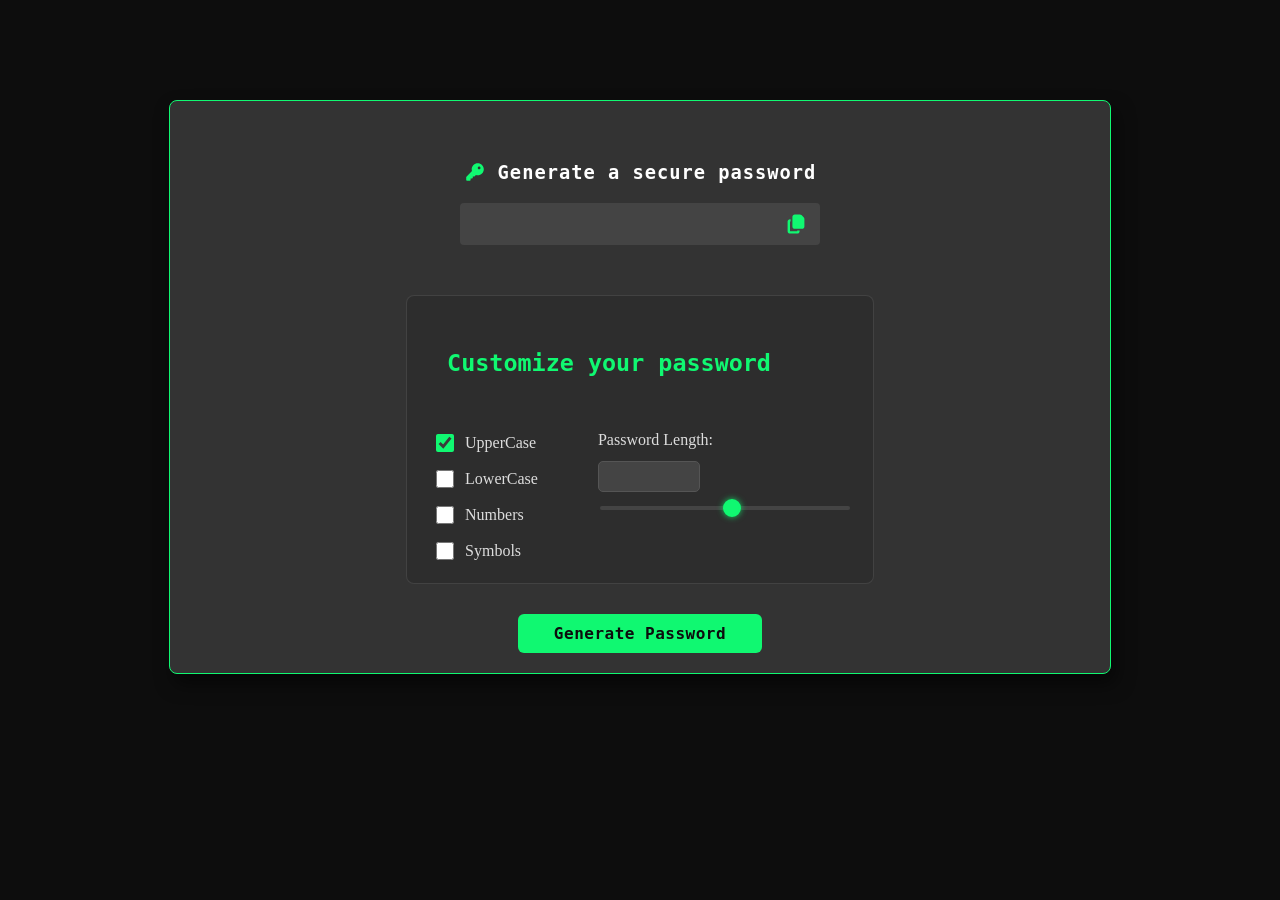
<file: index.html>
<!DOCTYPE html>
<html lang="en">
  <head>
    <meta charset="UTF-8" />
    <meta name="viewport" content="width=device-width, initial-scale=1.0" />
	<link rel="stylesheet" href="./css/style.css" />
    <title>Random Password Generator</title>
  </head>
  <body>
    <!-- main container -->
    <div class="container">
		<!-- main container header -->
      <div class="container-header">
		<div class="container-header-subHeader">
			<svg xmlns="http://www.w3.org/2000/svg" viewBox="0 0 640 640">
				<path
					d="M400 416C497.2 416 576 337.2 576 240C576 142.8 497.2 64 400 64C302.8 64 224 142.8 224 240C224 258.7 226.9 276.8 232.3 293.7L71 455C66.5 459.5 64 465.6 64 472L64 552C64 565.3 74.7 576 88 576L168 576C181.3 576 192 565.3 192 552L192 512L232 512C245.3 512 256 501.3 256 488L256 448L296 448C302.4 448 308.5 445.5 313 441L346.3 407.7C363.2 413.1 381.3 416 400 416zM440 160C462.1 160 480 177.9 480 200C480 222.1 462.1 240 440 240C417.9 240 400 222.1 400 200C400 177.9 417.9 160 440 160z"
				/>
			</svg>
			<h3>Generate a secure password</h3>
		</div>
		<div class="container-header-content">
			<input type="text" class="generated-pass-input" id="generated-password" disabled/>
			<svg xmlns="http://www.w3.org/2000/svg" viewBox="0 0 640 640" class="copy-icon">
			  <path
				d="M288 64C252.7 64 224 92.7 224 128L224 384C224 419.3 252.7 448 288 448L480 448C515.3 448 544 419.3 544 384L544 183.4C544 166 536.9 149.3 524.3 137.2L466.6 81.8C454.7 70.4 438.8 64 422.3 64L288 64zM160 192C124.7 192 96 220.7 96 256L96 512C96 547.3 124.7 576 160 576L352 576C387.3 576 416 547.3 416 512L416 496L352 496L352 512L160 512L160 256L176 256L176 192L160 192z"
			  />
			</svg>
		</div>
        <!-- <hr width="10%" size="2" color="#777" /> -->
      </div>
	  <!-- main container body -->
      <div class="container-body">
			<div class="container-body-header">
				<h3>Customize your password</h3>
			</div>
			<!-- password features -->
			<div class="container-body-content">
				<div class="container-body-content-checkboxes">
					<label>
						<input type="checkbox" name="uppercase" checked />
						UpperCase
					</label>
					<label>
						<input type="checkbox" name="lowercase">
						LowerCase
					</label>
					<label>
						<input type="checkbox" name="numbers">
						Numbers
					</label>
					<label>
						<input type="checkbox" name="symbols">
						Symbols
					</label>
				</div>
				<div class="container-body-content-passlen">
					<label>Password Length:</label>
					<input type="number" id="passlen-number" name="passlen" min="8" max="25">
					<input type="range" id="passlen-range" min="8" max="25">
				</div>
			</div>
      </div>
	  <!-- main container footer -->
	  <div class="container-footer">
		<button id="generate-btn">Generate Password</button>

	  </div>
    </div>
	<script src="./js/index.js"></script>
  </body>
</html>
</file>
<file: css/style.css>
body {
	background-color: #0d0d0d;
	margin: 0;
	padding: 0;
}

/* main container styles */
.container {
	display: flex;
	flex-direction: column;
	justify-content: center;
	align-items: center;
	background-color: #333;
	width: 90%;
	max-width: 900px;
	min-height: 500px;
	margin: 100px auto;
	padding: 20px;
	border: 1px solid #10f871;
	border-radius: 8px;
	box-shadow: 5px 10px 18px rgba(0, 0, 0, 0.5);
}

/* main container's header styles */
.container-header {
	display: flex;
	flex-direction: column;
	justify-items: center;
	align-items: center;
	width: 100%;
	padding: 20px 0;
}

/* main container's header: header section */
.container-header-subHeader {
	display: flex;
	justify-content: center;
	align-items: center;
	gap: 12px;
	width: 100%;
	padding: 20px;
}

.container-header-subHeader svg {
	width: 22px;
	height: 22px;
	flex-shrink: 0;
	fill: #10f871;
}

.container-header-subHeader h3 {
	color: white;
	font-family: Inconsolata, monospace;
	font-weight: 700;
	margin: 0;
	letter-spacing: 1px;
}

/* main container's header: content section */
.container-header-content {
	display: flex;
	align-items: center;
	gap: 12px;
	position: relative;
	min-width: 40%;
}

.container-header-content .generated-pass-input {
	width: 100%;
	background-color: #444;
	padding-right: 40px;
	height: 40px;
	border: none;
	outline: none;
	border-radius: 4px;
	font-size: 16px;
	color: #0b132b;
	text-shadow: 0 0 6px rgba(16, 248, 113, 0.4);
}

.container-header-content svg.copy-icon {
	width: 24px;
	height: 24px;
	position: absolute;
	right: 12px;
	top: 50%;
	transform: translateY(-50%);
	cursor: pointer;
	fill: #10f871;
	transition: transform 0.2s ease, filter 0.25s ease;
}

.container-header-content svg.copy-icon:hover {
	transform: scale(1.12);
	filter: drop-shadow(0 0 6px #10f871);
}

.container-header-content svg.copy-icon:active {
	transform: scale(0.92);
	filter: drop-shadow(0 0 2px #10f871);
}

/* main container's body */
.container-body {
	display: flex;
	justify-content: center;
	flex-direction: column;
	padding: 20px 25px;
	margin-top: 30px;
	border: 1px solid rgba(255, 255, 255, 0.1);
	border-radius: 8px;
	background-color: #2d2d2d;
}

.container-body-header {
	color: #10f871;
	padding: 10px 15px;
	font-family: "Inconsolata", monospace;
	font-size: 20px;
	margin: 0 0 20px 0;
}

.container-body-content {
	display: flex;
	justify-content: space-between;
	flex-wrap: wrap;
	gap: 60px;
}

.container-body-content-checkboxes {
	display: flex;
	flex-direction: column;
	gap: 12px;
	color: #ddd;
}

.container-body-content-checkboxes label {
	display: flex;
	align-items: center;
	gap: 8px;
	font-size: 16px;
}

.container-body-content-checkboxes input[type="checkbox"] {
	width: 18px;
	height: 18px;
	accent-color: #10f871;
	cursor: pointer;
	transition: transform 0.1s ease;
}

.container-body-content-checkboxes input[type="checkbox"]:active {
	transform: scale(0.95);
}

.container-body-content-checkboxes input[type="checkbox"]:checked {
	accent-color: #10f871;
}

.container-body-content-checkboxes input[type="checkbox"]:focus-visible {
	outline: 2px solid #10f871;
	outline-offset: 2px;
}

.container-body-content-passlen {
	display: flex;
	flex-direction: column;
	color: #ddd;
	gap: 12px;
	min-width: 250px;
}

.container-body-content-passlen label {
	font-size: 16px;
}

.container-body-content-passlen input[type="number"] {
	background: #444;
	border: 1px solid #555;
	padding: 6px 10px;
	color: white;
	border-radius: 5px;
	width: 80px;
	font-size: 15px;
	color: #10f871;
}

.container-body-content-passlen input[type="number"]:focus {
	border-color: #10f871;
	outline: none;
	box-shadow: 0 0 6px rgba(16, 248, 113, 0.5);
}

.container-body-content-passlen input[type="range"] {
	-webkit-appearance: none;
	width: 100%;
	height: 4px;
	background-color: #444;
	border-radius: 2px;
	outline: none;
	cursor: pointer;
	transition: background 0.2s;
}

.container-body-content-passlen input[type="range"]::-webkit-slider-thumb {
	-webkit-appearance: none;
	width: 18px;
	height: 18px;
	background: #10f871;
	border-radius: 50%;
	border: 2px solid #10f871;
	box-shadow: 0 0 6px rgba(16, 248, 113, 0.8);
	transition: 0.2s;
	cursor: pointer;
}

.container-body-content-passlen input[type="range"]::-webkit-slider-thumb:hover {
	transform: scale(1.1);
	box-shadow: 0 0 10px rgba(16, 248, 113, 1);
}

.container-body-content-passlen input[type="range"]:active::-webkit-slider-thumb {
	transform: scale(0.95);
}

/* main container footer */
.container-footer {
	display: flex;
	justify-content: center;
	margin-top: 30px;
}

.container-footer button {
	font-family: "Inconsolata", monospace;
	font-weight: 700;
	font-size: 16px;
	letter-spacing: 0.5px;
	background: #10f871;
	color: #0d0d0d;
	padding: 10px 36px;
	border: none;
	border-radius: 6px;
	cursor: pointer;
	transition: 
		transform 0.15s ease,
		box-shadow 0.15s ease,
		background 0.2s ease;
}

.container-footer button:hover {
	background: #3bffa1;
	box-shadow:
		0 0 6px rgba(16, 248, 113, 0.35),
		0 0 12px rgba(16, 248, 113, 0.15);
	transform: translateY(-1px);
}

.container-footer button:active {
	transform: translateY(1px) scale(0.97);
	box-shadow: 0 0 6px rgba(16, 248, 113, 0.6);
}

.container-footer button:focus-visible {
	outline: 2px solid #10f871;
	outline-offset: 3px;
}
</file>
